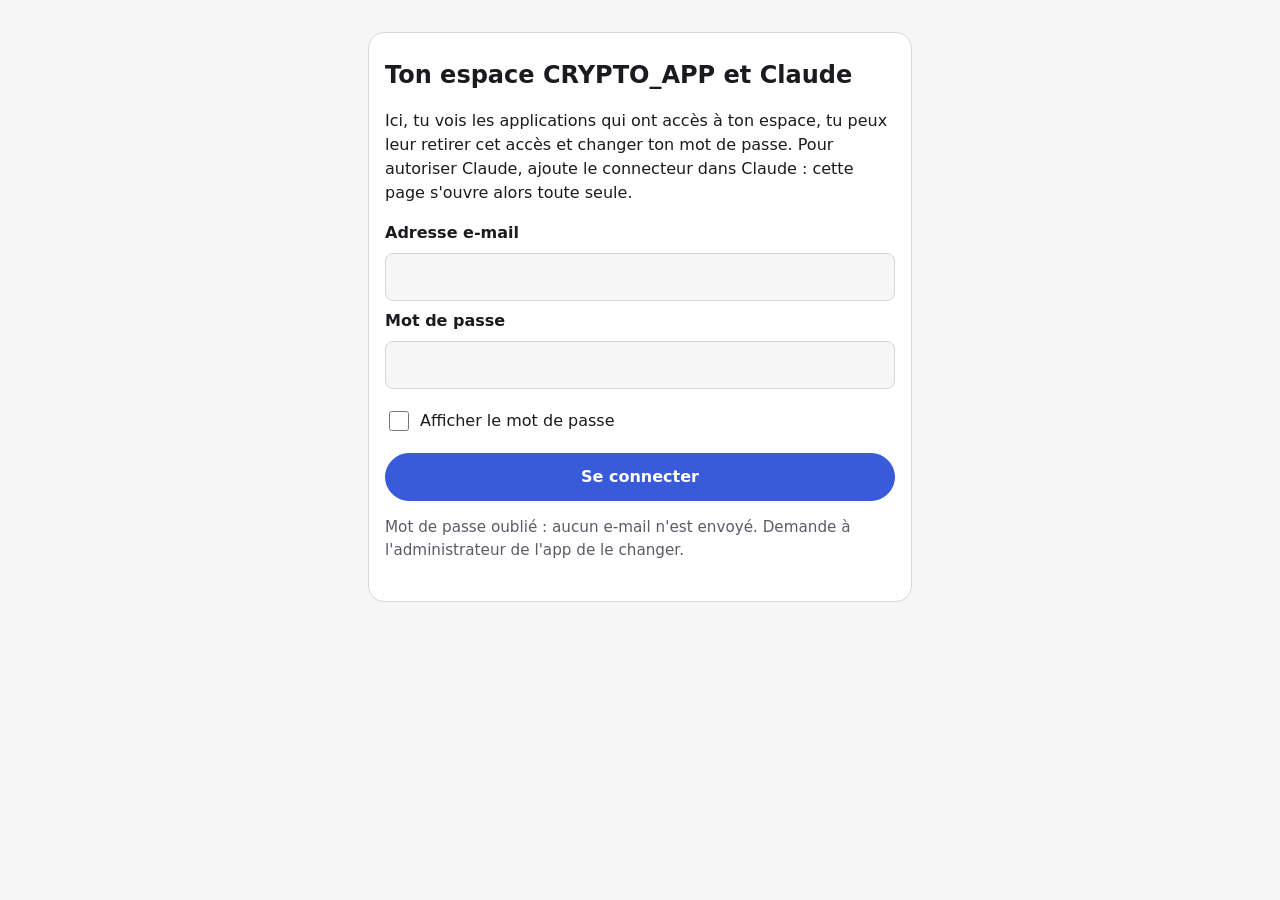
<file: index.html>
<!doctype html>
<html lang="fr">
<head>
  <meta charset="utf-8">
  <meta name="viewport" content="width=device-width, initial-scale=1">
  <meta name="referrer" content="no-referrer">
  <meta name="robots" content="noindex">
  <meta http-equiv="Content-Security-Policy" content="default-src 'none'; script-src 'self'; style-src 'self'; img-src 'self' data:; connect-src https://*.supabase.co https://api.pwnedpasswords.com; base-uri 'none'; form-action 'self'">
  <title>Ton espace et Claude</title>
  <link rel="stylesheet" href="style.css">
</head>
<body>
  <main aria-live="polite">
    <h1>Ton espace <span data-app-name></span> et Claude</h1>

    <section id="loading">
      <p>Un instant…</p>
    </section>

    <section id="signed-out" hidden>
      <p>Ici, tu vois les applications qui ont accès à ton espace, tu peux leur retirer cet accès et changer ton mot de
        passe. Pour autoriser Claude, ajoute le connecteur dans Claude : cette page s'ouvre alors toute seule.</p>
      <p id="login-error" class="warning" role="alert" hidden></p>
      <form id="sign-in-form">
        <label for="email">Adresse e-mail</label>
        <input id="email" type="email" autocomplete="username" required>
        <label for="password">Mot de passe</label>
        <input id="password" type="password" autocomplete="current-password" required>
        <label class="check"><input type="checkbox" data-shows="password"> Afficher le mot de passe</label>
        <button id="sign-in" class="primary" type="submit">Se connecter</button>
      </form>
      <p class="note">Mot de passe oublié : aucun e-mail n'est envoyé. Demande à l'administrateur de l'app de le
        changer.</p>
    </section>

    <section id="signed-in" hidden>
      <p>Connecté : <strong id="account"></strong></p>
      <h2>Applications autorisées</h2>
      <ul id="grants" class="grants"></ul>
      <p id="grants-empty" class="note" hidden>Aucune application n'a accès à ton espace.</p>

      <h2>Changer mon mot de passe</h2>
      <p class="warning">Changer ton mot de passe déconnecte aussi Claude : il faudra ensuite reconnecter le connecteur
        dans Claude (Personnaliser → Connecteurs → <span data-app-name></span> → Connecter).</p>
      <form id="password-form">
        <input type="email" id="password-username" autocomplete="username" hidden>
        <label for="current-password">Mot de passe actuel</label>
        <input id="current-password" type="password" autocomplete="current-password" required>
        <label for="new-password">Nouveau mot de passe</label>
        <input id="new-password" type="password" autocomplete="new-password" minlength="15" required>
        <p class="note">Au moins 15 caractères, sans autre règle : une phrase de quelques mots convient. Aucun e-mail ne
          permet de le retrouver : en cas d'oubli, demande à l'administrateur de l'app.</p>
        <label class="check"><input type="checkbox" data-shows="new-password"> Afficher le mot de passe</label>
        <button id="save-password" type="submit">Enregistrer le mot de passe</button>
      </form>
      <p id="password-status" class="note" role="status"></p>

      <p><button id="signout" class="link" type="button">Se déconnecter de cette page</button></p>
    </section>

    <section id="error" hidden>
      <p id="error-text"></p>
    </section>
  </main>
  <script src="config.js"></script>
  <script src="vendor/supabase.js"></script>
  <script src="common.js"></script>
  <script src="home.js"></script>
</body>
</html>
</file>
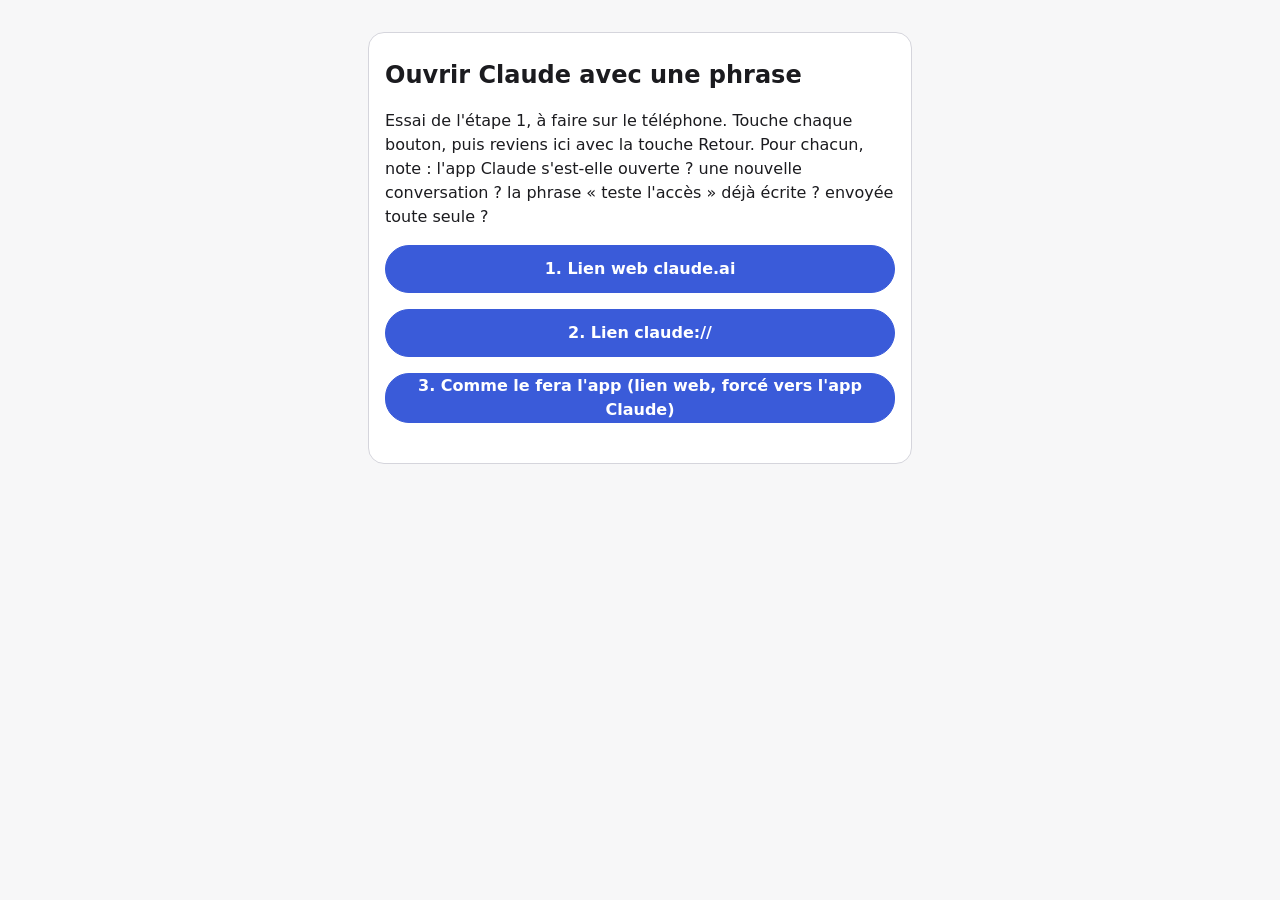
<file: essai-lien.html>
<!doctype html>
<html lang="fr">
<head>
  <meta charset="utf-8">
  <meta name="viewport" content="width=device-width, initial-scale=1">
  <meta name="referrer" content="no-referrer">
  <meta name="robots" content="noindex">
  <meta http-equiv="Content-Security-Policy" content="default-src 'none'; style-src 'self'; base-uri 'none'">
  <title>Essai : ouvrir Claude avec une phrase</title>
  <link rel="stylesheet" href="style.css">
</head>
<body>
  <main>
    <h1>Ouvrir Claude avec une phrase</h1>
    <p>Essai de l'étape 1, à faire sur le téléphone. Touche chaque bouton, puis reviens ici avec la touche Retour.
      Pour chacun, note : l'app Claude s'est-elle ouverte ? une nouvelle conversation ? la phrase
      « teste l'accès » déjà écrite ? envoyée toute seule ?</p>
    <ol class="tests">
      <li>
        <a class="button primary" href="https://claude.ai/new?q=teste%20l%27acc%C3%A8s">1. Lien web claude.ai</a>
      </li>
      <li>
        <a class="button primary" href="claude://claude.ai/new?q=teste%20l%27acc%C3%A8s">2. Lien claude://</a>
      </li>
      <li>
        <a class="button primary" href="intent://claude.ai/new?q=teste%20l%27acc%C3%A8s#Intent;scheme=https;package=com.anthropic.claude;end">3. Comme le fera l'app (lien web, forcé vers l'app Claude)</a>
      </li>
    </ol>
  </main>
</body>
</html>
</file>
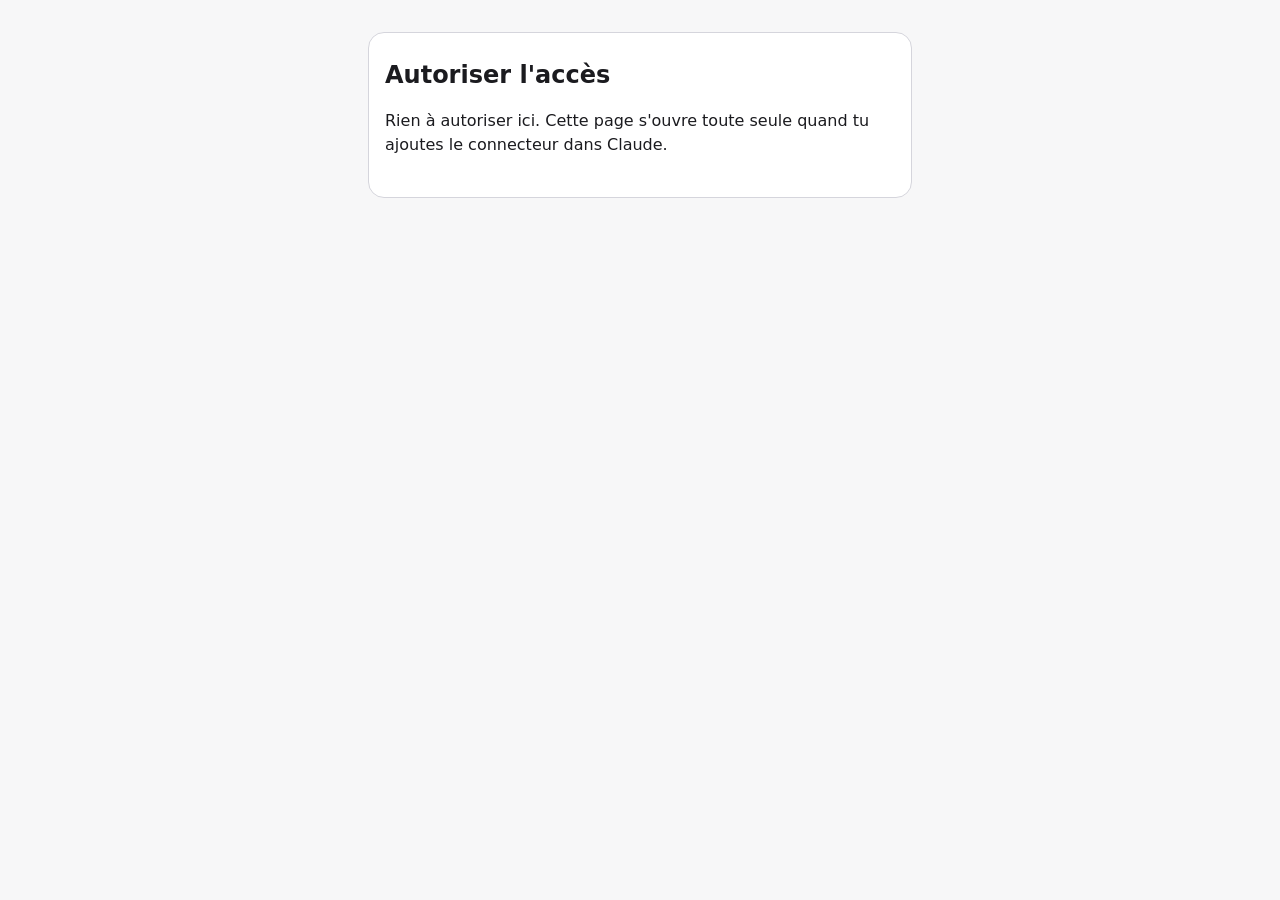
<file: oauth/consent.html>
<!doctype html>
<html lang="fr">
<head>
  <meta charset="utf-8">
  <meta name="viewport" content="width=device-width, initial-scale=1">
  <meta name="referrer" content="no-referrer">
  <meta name="robots" content="noindex">
  <meta http-equiv="Content-Security-Policy" content="default-src 'none'; script-src 'self'; style-src 'self'; img-src 'self' data:; connect-src https://*.supabase.co https://api.pwnedpasswords.com; base-uri 'none'; form-action 'self'">
  <title>Autoriser l'accès</title>
  <link rel="stylesheet" href="../style.css">
</head>
<body>
  <main aria-live="polite">
    <h1>Autoriser l'accès</h1>

    <section id="loading">
      <p>Un instant…</p>
    </section>

    <section id="login" hidden>
      <p>Connecte-toi à ton espace <span data-app-name></span> pour donner l'accès à l'application qui le demande.</p>
      <p id="login-error" class="warning" role="alert" hidden></p>
      <form id="sign-in-form">
        <label for="email">Adresse e-mail</label>
        <input id="email" type="email" autocomplete="username" required>
        <label for="password">Mot de passe</label>
        <input id="password" type="password" autocomplete="current-password" required>
        <label class="check"><input type="checkbox" data-shows="password"> Afficher le mot de passe</label>
        <button id="sign-in" class="primary" type="submit">Se connecter</button>
      </form>
      <p class="note">Mot de passe oublié : aucun e-mail n'est envoyé. Demande à l'administrateur de l'app de le
        changer.</p>
      <p><button id="to-sign-up" class="link" type="button">Pas encore de compte ? Créer un compte</button></p>
    </section>

    <section id="sign-up" hidden>
      <h2>Créer un compte</h2>
      <p id="sign-up-error" class="warning" role="alert" hidden></p>
      <form id="sign-up-form">
        <label for="new-email">Adresse e-mail</label>
        <input id="new-email" type="email" autocomplete="username" required>
        <p class="note">Elle sert seulement d'identifiant : aucun e-mail ne t'est envoyé.</p>
        <label for="new-password">Mot de passe</label>
        <input id="new-password" type="password" autocomplete="new-password" minlength="15" required>
        <p class="note">Au moins 15 caractères, sans autre règle : une phrase de quelques mots convient. Garde-le bien,
          par exemple dans ton gestionnaire de mots de passe : aucun e-mail ne permet de le retrouver.</p>
        <label class="check"><input type="checkbox" data-shows="new-password"> Afficher le mot de passe</label>
        <button id="sign-up-button" class="primary" type="submit">Créer mon compte</button>
      </form>
      <p><button id="to-sign-in" class="link" type="button">J'ai déjà un compte : me connecter</button></p>
    </section>

    <section id="consent" hidden>
      <p>Une application demande l'accès à ton espace <span data-app-name></span>.</p>
      <dl>
        <dt>Application</dt>
        <dd id="client-name"></dd>
        <dt>Ton compte</dt>
        <dd id="account"></dd>
        <dt>Retour vers</dt>
        <dd id="redirect-host"></dd>
        <dt>Accès demandé</dt>
        <dd id="scopes"></dd>
      </dl>
      <p id="loopback-warning" class="warning" hidden>
        Le retour se fait vers un programme de ton ordinateur (Claude Code). N'autorise que si tu viens de lancer
        cette connexion toi-même.
      </p>
      <p class="note">Claude pourra lire tes données et, quand tu le lui demandes, y écrire : il te montre les lignes
        avant d'écrire. Tu peux retirer cet accès à tout moment depuis l'accueil de cette page.</p>
      <div class="actions">
        <button id="approve" class="primary" type="button">Autoriser</button>
        <button id="deny" type="button">Refuser</button>
      </div>
      <p><button id="switch" class="link" type="button">Ce n'est pas mon compte</button></p>
      <p class="note">Ce n'est pas ton compte : la demande est refusée, tu es déconnecté de cette page, puis tu
        reviens dans Claude pour relancer la connexion avec le bon compte.</p>
    </section>

    <section id="done" hidden>
      <p id="done-text"></p>
    </section>

    <section id="error" hidden>
      <p id="error-text"></p>
    </section>
  </main>
  <script src="../config.js"></script>
  <script src="../vendor/supabase.js"></script>
  <script src="../common.js"></script>
  <script src="../consent.js"></script>
</body>
</html>
</file>
<file: style.css>
:root {
  color-scheme: light dark;
  --bg: #f7f7f8;
  --surface: #ffffff;
  --text: #1b1b1f;
  --muted: #5b5b66;
  --primary: #3a5bd9;
  --on-primary: #ffffff;
  --border: #d5d5dc;
  --warning: #8a4b00;
}

@media (prefers-color-scheme: dark) {
  :root {
    --bg: #121214;
    --surface: #1d1d21;
    --text: #ececf1;
    --muted: #a6a6b3;
    --primary: #9fb2ff;
    --on-primary: #10163a;
    --border: #3a3a42;
    --warning: #ffb86b;
  }
}

* { box-sizing: border-box; }

body {
  margin: 0;
  background: var(--bg);
  color: var(--text);
  font: 16px/1.5 system-ui, -apple-system, "Segoe UI", Roboto, sans-serif;
}

main {
  max-width: 34rem;
  margin: 2rem auto;
  padding: 1.5rem 1rem;
  background: var(--surface);
  border: 1px solid var(--border);
  border-radius: 16px;
}

@media (max-width: 36rem) {
  main { margin: 0; border-radius: 0; border-width: 0; min-height: 100vh; }
}

h1 { font-size: 1.5rem; margin: 0 0 1rem; }
h2 { font-size: 1.15rem; margin: 1.5rem 0 0.5rem; }

button, .button {
  display: inline-flex;
  align-items: center;
  justify-content: center;
  min-height: 48px;
  padding: 0 1.25rem;
  border-radius: 24px;
  border: 1px solid var(--border);
  background: transparent;
  color: var(--text);
  font: inherit;
  text-decoration: none;
  cursor: pointer;
}

button.primary, .button.primary {
  background: var(--primary);
  border-color: var(--primary);
  color: var(--on-primary);
  font-weight: 600;
}

button.link {
  min-height: 48px;
  padding: 0;
  border: 0;
  color: var(--primary);
  text-decoration: underline;
}

button:disabled { opacity: 0.6; cursor: progress; }

:focus-visible { outline: 3px solid var(--primary); outline-offset: 2px; }

#google { width: 100%; }

details { margin-top: 1.25rem; }
summary { min-height: 48px; display: flex; align-items: center; cursor: pointer; color: var(--primary); }

form { display: grid; gap: 0.5rem; margin-top: 0.75rem; }
label { font-weight: 600; }
input {
  min-height: 48px;
  padding: 0 0.75rem;
  border: 1px solid var(--border);
  border-radius: 8px;
  background: var(--bg);
  color: var(--text);
  font: inherit;
}

dl { display: grid; grid-template-columns: max-content 1fr; gap: 0.25rem 1rem; margin: 1rem 0; }
dt { color: var(--muted); }
dd { margin: 0; overflow-wrap: anywhere; }

.actions { display: flex; flex-wrap: wrap; gap: 0.75rem; margin-top: 1.25rem; }
.actions button { flex: 1 1 10rem; }

.note { color: var(--muted); font-size: 0.95rem; }
.warning { color: var(--warning); font-weight: 600; }

.grants { list-style: none; padding: 0; margin: 0; display: grid; gap: 0.75rem; }
.grants li { display: flex; flex-wrap: wrap; gap: 0.5rem; align-items: center; justify-content: space-between; }

.tests { padding-left: 0; list-style: none; display: grid; gap: 1rem; }
.tests .button { width: 100%; text-align: center; }

.or { text-align: center; color: var(--muted); margin: 1rem 0 0; }

label.check { display: flex; align-items: center; gap: 0.5rem; min-height: 48px; font-weight: 400; }
label.check input { min-height: 0; width: 1.25rem; height: 1.25rem; }
</file>
